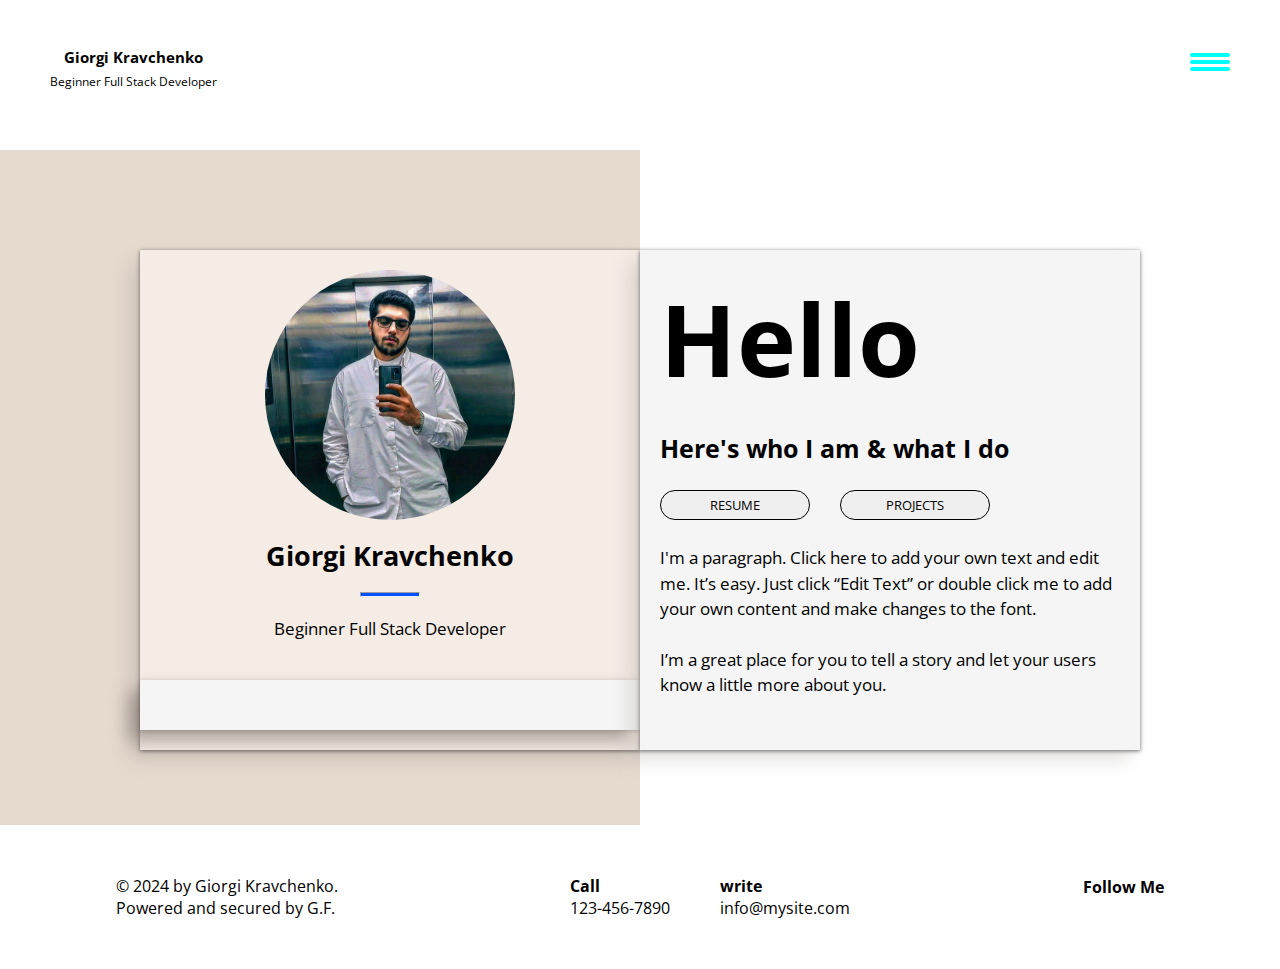
<file: new-proj/pages/index.html>
<!DOCTYPE html>
<html lang="en">

<head>
    <meta charset="UTF-8">
    <meta name="viewport" content="width=device-width, initial-scale=1.0">
    <link rel="stylesheet" href="./main_scss_style/main_style.css">
    <link rel="stylesheet" href="./index_html_scss/my_index_html_style.css">
    <link rel="stylesheet" href="https://cdnjs.cloudflare.com/ajax/libs/font-awesome/6.5.1/css/all.min.css"
        integrity="sha512-DTOQO9RWCH3ppGqcWaEA1BIZOC6xxalwEsw9c2QQeAIftl+Vegovlnee1c9QX4TctnWMn13TZye+giMm8e2LwA=="
        crossorigin="anonymous" referrerpolicy="no-referrer" />
    <title>Document</title>
</head>

<body>
    <nav class="main_nav">
        <a href="./index.html" class="btn">
            <h1>Giorgi Kravchenko</h1>
            <span>Beginner Full Stack Developer</span>
        </a>

        <label for="inp" class="test">
            <div class="burger">
                <div class="line"></div>
                <div class="line"></div>
                <div class="line"></div>
            </div>
        </label>
        <input type="checkbox" name="" id="inp" class="inp">

        <!-- Add the burger navigation with the burger_nav class -->
        <nav class="burger_nav">
            <ul>
                <li><a href="./index.html">ABOUT ME</a></li>
                <li><a href="./resume.html">RESUME</a></li>
                <li><a href="./projects.html">PROJECTS</a></li>
                <li><a href="./contact.html">CONTACT</a></li>
                <li><a href="./services.html">BLOG POST'S</a></li>
            </ul>
        </nav>
    </nav>

    <main class="about">
        <aside class="aside_left">
            <div class="distance">
                <aside class="aside_1">
                    <img src="./img/me.heic" alt="">
                    <h1>Giorgi Kravchenko</h1>
                    <hr>
                    <p>Beginner Full Stack Developer</p>

                    <aside class="socials">
                        <a href="https://facebook.com/" target="_blank"><i class="fa-brands fa-facebook-f"></i></a>
                        <a href="https://twitter.com/?lang=en" target="_blank"><i class="fa-brands fa-x-twitter"></i></a>
                        <a href="https://www.linkedin.com/" target="_blank"><i class="fa-brands fa-linkedin-in"></i></a>
                        <a href="https://instagram.com/" target="_blank"><i class="fa-brands fa-instagram"></i></a>
                    </aside>

                </aside>

                <aside class="aside_2">
                    <h1>Hello</h1>
                    <h3>Here's who I am & what I do</h3>

                    <div class="buttons">
                        <a href="./resume.html"><button class="resume">RESUME</button></a>
                        <a href="./projects.html"><button class="projects">PROJECTS</button></a>
                    </div>

                    <p>I'm a paragraph. Click here to add your own
                        text and edit me. It’s easy. Just click
                        “Edit Text” or double click me to add
                        your own content and make changes to
                        the font.
                    </p>

                    <p>I’m a great place for you to tell a story and let
                        your users know a little more about you.
                    </p>
                </aside>
            </div>
        </aside>

        <aside class="aside_right">
        </aside>
    </main>

    <footer>
        <div class="left_div">
            <p>© 2024 by Giorgi Kravchenko.</p>
            <p>Powered and secured by G.F.</p>
        </div>

        <div class="call_write">
            <div class="call">
                <h4>Call</h4>
                <span>123-456-7890</span>
            </div>

            <div class="write">
                <h4>write</h4>
                <span>info@mysite.com</span>
            </div>
        </div>

        <div class="socials">
            <h4>Follow Me</h4>
            <div class="contact">
                <a href="https://facebook.com/" target="_blank"><i class="fa-brands fa-facebook-f"></i></a>
                <a href="https://twitter.com/?lang=en" target="_blank"><i class="fa-brands fa-x-twitter"></i></a>
                <a href="https://www.linkedin.com/" target="_blank"><i class="fa-brands fa-linkedin-in"></i></a>
                <a href="https://instagram.com/" target="_blank"><i class="fa-brands fa-instagram"></i></a>
            </div>
        </div>
    </footer>


</body>

</html>
</file>
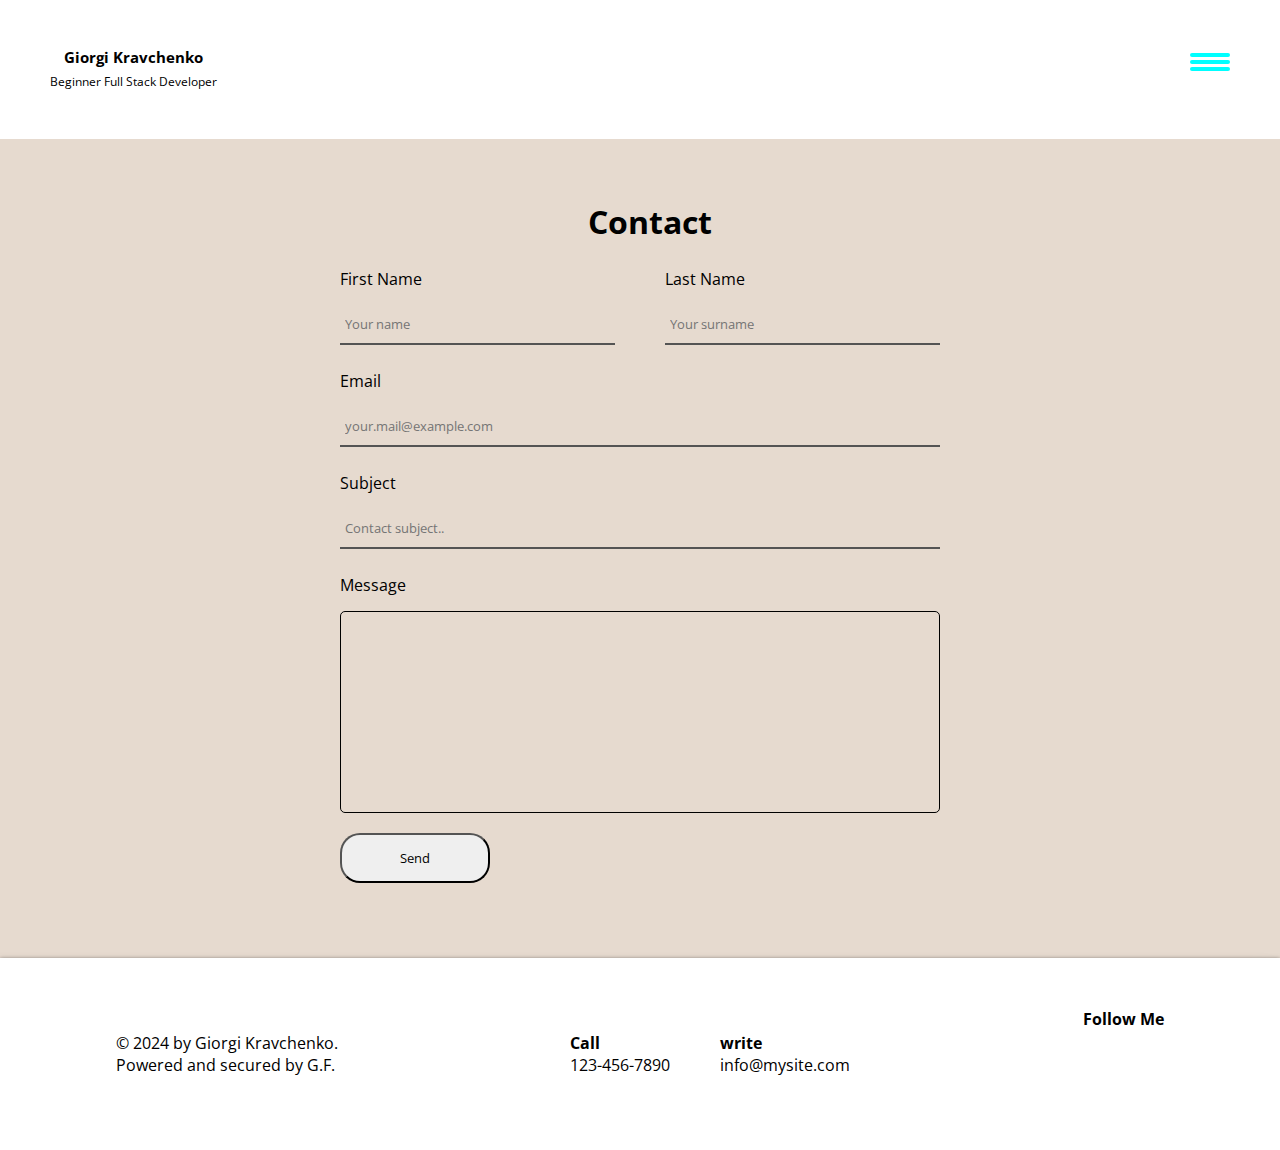
<file: new-proj/pages/contact.html>
<!DOCTYPE html>
<html lang="en">

<head>
    <meta charset="UTF-8">
    <meta name="viewport" content="width=device-width, initial-scale=1.0">
    <link rel="stylesheet" href="./main_scss_style/main_style.css">
    <link rel="stylesheet" href="./contact_hmlt_css/contact_html_style.css">
    <link rel="stylesheet" href="https://cdnjs.cloudflare.com/ajax/libs/font-awesome/6.5.1/css/all.min.css"
        integrity="sha512-DTOQO9RWCH3ppGqcWaEA1BIZOC6xxalwEsw9c2QQeAIftl+Vegovlnee1c9QX4TctnWMn13TZye+giMm8e2LwA=="
        crossorigin="anonymous" referrerpolicy="no-referrer" />
    <title>Contact</title>
</head>

<body>
    <nav class="main_nav">
        <a href="./index.html" class="btn">
            <h1>Giorgi Kravchenko</h1>
            <span>Beginner Full Stack Developer</span>
        </a>

        <label for="inp" class="test">
            <div class="burger">
                <div class="line"></div>
                <div class="line"></div>
                <div class="line"></div>
            </div>
        </label>
        <input type="checkbox" name="" id="inp" class="inp">

        <!-- Add the burger navigation with the burger_nav class -->
        <nav class="burger_nav">
            <ul>
                <li><a href="./index.html">ABOUT ME</a></li>
                <li><a href="./resume.html">RESUME</a></li>
                <li><a href="./projects.html">PROJECTS</a></li>
                <li><a href="./contact.html">CONTACT</a></li>
                <li><a href="./services.html">BLOG POST'S</a></li>
            </ul>
        </nav>
    </nav>

    <div class="contact">
        <i class="fa-solid fa-square" style="color: rgb(55, 163, 199);"></i>
        <h1>Contact</h1>
    </div>

    <section class="contacts">
        <form>
            <div class="name_surname">
                <div class="first_name">
                    <span>First Name</span>
                    <input type="text" name="first_name" id="first_name" placeholder="Your name" required>
                </div>
    
                <div class="last_name">
                    <span>Last Name</span>
                    <input type="text" name="last_name" id="last_name" placeholder="Your surname" required>
                </div>
            </div>
    
            <div class="email">
                <span>Email</span>
                <input type="email" name="email" id="email" placeholder="your.mail@example.com" required>
            </div>
    
            <div class="subject">
                <span>Subject</span>
                <input type="text" name="subject" id="subject" placeholder="Contact subject.." required>
            </div>
    
            <div class="text_area">
                <span>Message</span>
                <textarea name="textarea" id="textarea" cols="30" rows="10" required></textarea>
            </div>
    
            <button class="btn_send">Send</button>
        </form>
    </section>

</body>

<footer>
    <div class="left_div">
        <p>© 2024 by Giorgi Kravchenko.</p>
        <p>Powered and secured by G.F.</p>
    </div>

    <div class="call_write">
        <div class="call">
            <h4>Call</h4>
            <span>123-456-7890</span>
        </div>

        <div class="write">
            <h4>write</h4>
            <span>info@mysite.com</span>
        </div>
    </div>

    <div class="socials">
        <h4>Follow Me</h4>
        <div class="contact">
            <i class="fa-brands fa-facebook-f"></i>
            <i class="fa-brands fa-x-twitter"></i>
            <i class="fa-brands fa-linkedin-in"></i>
            <i class="fa-brands fa-instagram"></i>
        </div>
    </div>
</footer>

</html>
</file>
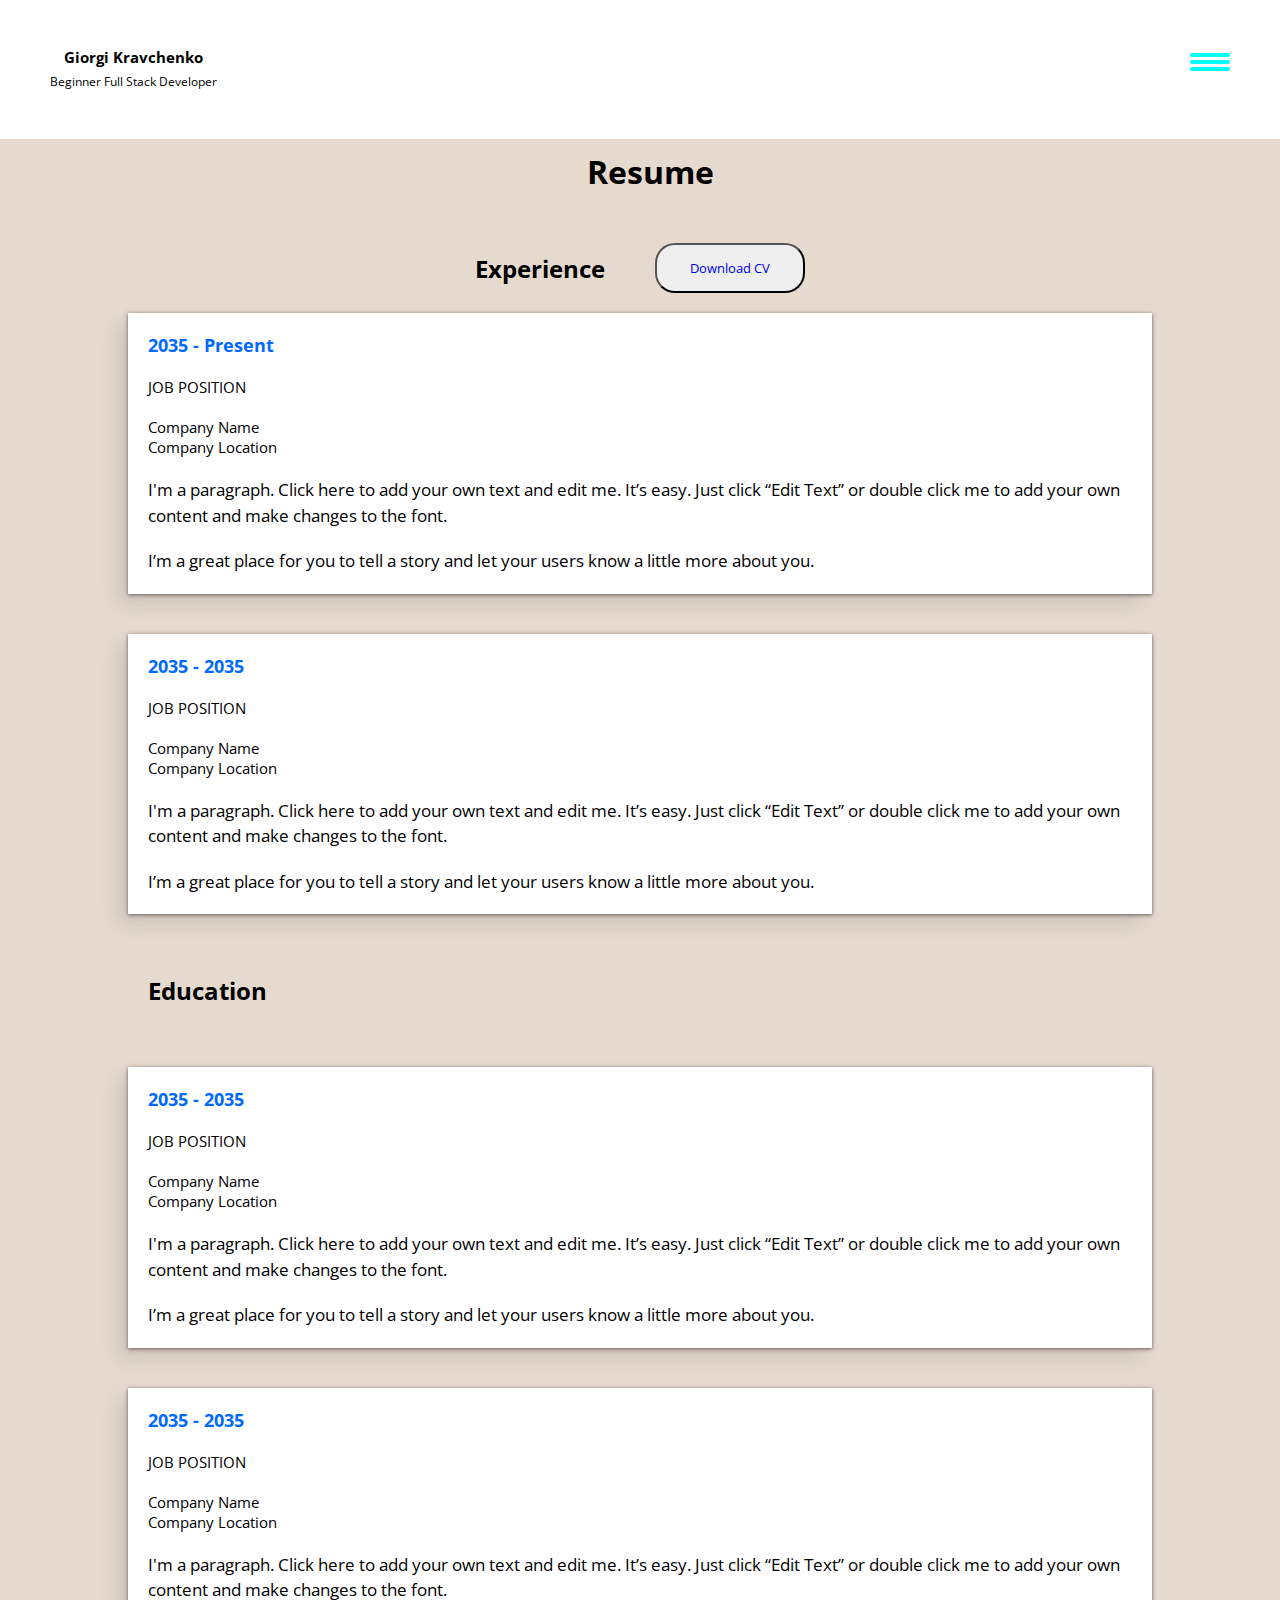
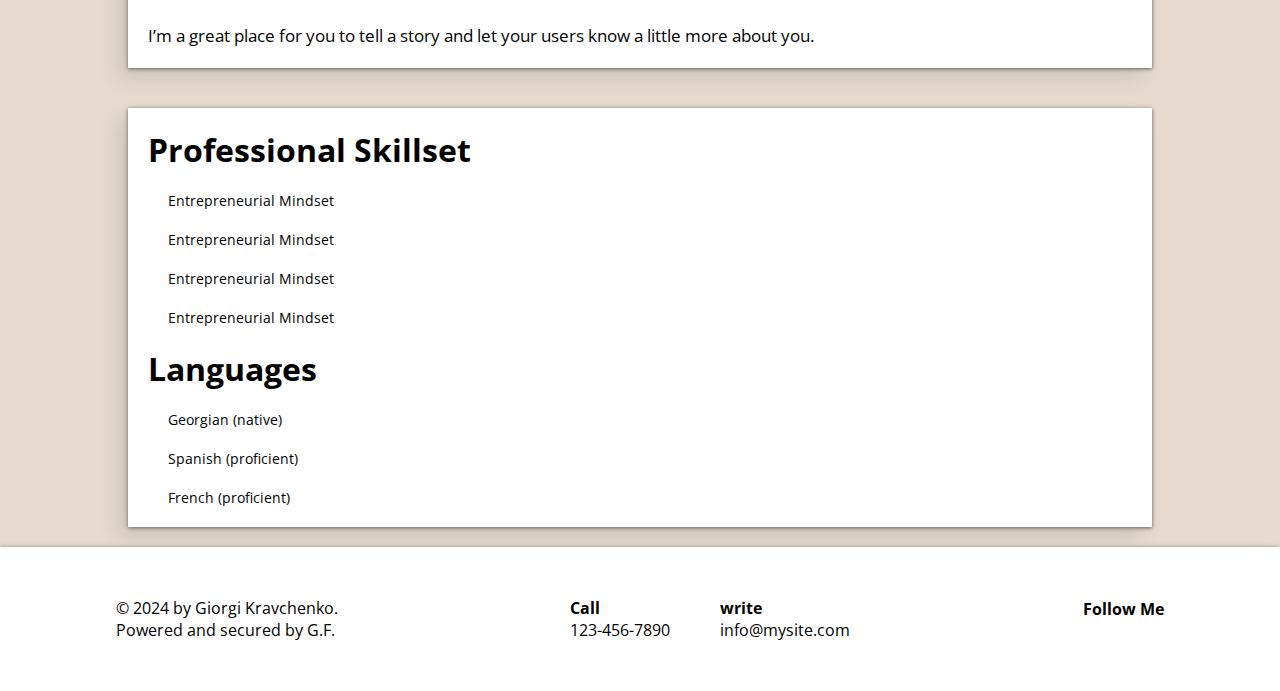
<file: new-proj/pages/resume.html>
<!DOCTYPE html>
<html lang="en">

<head>
    <meta charset="UTF-8">
    <meta name="viewport" content="width=device-width, initial-scale=1.0">
    <link rel="stylesheet" href="./main_scss_style/main_style.css">
    <link rel="stylesheet" href="./resume_html_scss/my_resume_html_style.css">
    <link rel="stylesheet" href="https://cdnjs.cloudflare.com/ajax/libs/font-awesome/6.5.1/css/all.min.css"
        integrity="sha512-DTOQO9RWCH3ppGqcWaEA1BIZOC6xxalwEsw9c2QQeAIftl+Vegovlnee1c9QX4TctnWMn13TZye+giMm8e2LwA=="
        crossorigin="anonymous" referrerpolicy="no-referrer" />
    <title>Resume</title>
</head>

<body>
    <nav class="main_nav">
        <a href="./index.html" class="btn">
            <h1>Giorgi Kravchenko</h1>
            <span>Beginner Full Stack Developer</span>
        </a>

        <label for="inp" class="test">
            <div class="burger">
                <div class="line"></div>
                <div class="line"></div>
                <div class="line"></div>
            </div>
        </label>
        <input type="checkbox" name="" id="inp" class="inp">

        <!-- Add the burger navigation with the burger_nav class -->
        <nav class="burger_nav">
            <ul>
                <li><a href="./index.html">ABOUT ME</a></li>
                <li><a href="./resume.html">RESUME</a></li>
                <li><a href="./projects.html">PROJECTS</a></li>
                <li><a href="./contact.html">CONTACT</a></li>
                <li><a href="./services.html">BLOG POST'S</a></li>
            </ul>
        </nav>
    </nav>

    <div class="resume">
        <i class="fa-solid fa-square" style="color: rgb(55, 163, 199);"></i>
        <h1>Resume</h1>
    </div>

    <div class="experience_dowloanCV">
        <h2>Experience</h2>
        <button class="download_cv_btn"><a href="./cv/Giorgi Kravchenko.pdf" target="_blank">Download CV</a></button>
    </div>

    <section class="resumes">
        <h3>2035 - Present</h3>
        <span class="spans">JOB POSITION</span>

        <div class="spans">
            <span>Company Name</span>
            <span>Company Location</span>
        </div>

        <p>I'm a paragraph. Click here to add your own text and edit me. It’s easy.
            Just click “Edit Text” or double click me to add your own
            content and make changes to the font.
        </p>

        <p>I’m a great place for you to tell a story and
            let your users know a little more about you.
        </p>
    </section>

    <section class="resumes">
        <h3>2035 - 2035</h3>
        <span class="spans">JOB POSITION</span>

        <div class="spans">
            <span>Company Name</span>
            <span>Company Location</span>
        </div>

        <p>I'm a paragraph. Click here to add your own text and edit me. It’s easy.
            Just click “Edit Text” or double click me to add your own
            content and make changes to the font.
        </p>

        <p>I’m a great place for you to tell a story and
            let your users know a little more about you.
        </p>
    </section>

    <div class="education">
        <h2>Education</h2>
    </div>

    <section class="resumes">
        <h3>2035 - 2035</h3>
        <span class="spans">JOB POSITION</span>

        <div class="spans">
            <span>Company Name</span>
            <span>Company Location</span>
        </div>

        <p>I'm a paragraph. Click here to add your own text and edit me. It’s easy.
            Just click “Edit Text” or double click me to add your own
            content and make changes to the font.
        </p>

        <p>I’m a great place for you to tell a story and
            let your users know a little more about you.
        </p>
    </section>

    <section class="resumes">
        <h3>2035 - 2035</h3>
        <span class="spans">JOB POSITION</span>

        <div class="spans">
            <span>Company Name</span>
            <span>Company Location</span>
        </div>

        <p>I'm a paragraph. Click here to add your own text and edit me. It’s easy.
            Just click “Edit Text” or double click me to add your own
            content and make changes to the font.
        </p>

        <p>I’m a great place for you to tell a story and
            let your users know a little more about you.
        </p>
    </section>

    <section class="resumes">
        <h1>Professional Skillset</h1>

        <div class="list_of_skils">
            <i class="fa-solid fa-square"></i>
            <span>Entrepreneurial Mindset</span>
        </div>

        <div class="list_of_skils">
            <i class="fa-solid fa-square"></i>
            <span>Entrepreneurial Mindset</span>
        </div>

        <div class="list_of_skils">
            <i class="fa-solid fa-square"></i>
            <span>Entrepreneurial Mindset</span>
        </div>

        <div class="list_of_skils">
            <i class="fa-solid fa-square"></i>
            <span>Entrepreneurial Mindset</span>
        </div>

        <h1>Languages</h1>

        <div class="list_of_skils">
            <i class="fa-solid fa-square"></i>
            <span>Georgian (native)</span>
        </div>

        <div class="list_of_skils">
            <i class="fa-solid fa-square"></i>
            <span>Spanish (proficient)</span>
        </div>

        <div class="list_of_skils">
            <i class="fa-solid fa-square"></i>
            <span>French (proficient)</span>
        </div>

    </section>

    <footer>
        <div class="left_div">
            <p>© 2024 by Giorgi Kravchenko.</p>
            <p>Powered and secured by G.F.</p>
        </div>

        <div class="call_write">
            <div class="call">
                <h4>Call</h4>
                <span>123-456-7890</span>
            </div>

            <div class="write">
                <h4>write</h4>
                <span>info@mysite.com</span>
            </div>
        </div>

        <div class="socials">
            <h4>Follow Me</h4>
            <div class="contact">
                <a href="https://facebook.com/" target="_blank"><i class="fa-brands fa-facebook-f"></i></a>
                <a href="https://twitter.com/?lang=en" target="_blank"><i class="fa-brands fa-x-twitter"></i></a>
                <a href="https://www.linkedin.com/" target="_blank"><i class="fa-brands fa-linkedin-in"></i></a>
                <a href="https://instagram.com/" target="_blank"><i class="fa-brands fa-instagram"></i></a>
            </div>
        </div>
    </footer>

</body>

</html>
</file>
<file: new-proj/pages/main_scss_style/main_style.css>
@import url("https://fonts.googleapis.com/css2?family=Open+Sans:ital,wght@0,300..800;1,300..800&display=swap");
* {
  padding: 0;
  margin: 0;
  box-sizing: border-box;
  text-decoration: none;
  list-style-type: none;
  font-family: "Open Sans", sans-serif;
}

.main_nav {
  position: fixed;
  z-index: 100000;
  top: 0;
  left: 0;
  width: 100%;
  padding: 50px;
  background-color: white;
  display: flex;
  justify-content: space-between;
  align-items: center;
  /* Show the burger navigation when the checkbox is checked */
}
.main_nav .btn {
  display: flex;
  flex-direction: column;
  align-items: center;
  gap: 10px;
}
.main_nav .btn h1 {
  color: rgb(0, 0, 0);
  line-height: 1em;
  font-size: 15px;
}
.main_nav .btn span {
  color: rgb(0, 0, 0);
  line-height: 1.2em;
  font-size: 12px;
}
.main_nav .burger > .line {
  width: 40px;
  height: 4px;
  margin-top: 3px;
  background-color: aqua;
  border-radius: 10px;
}
.main_nav .burger_nav {
  position: absolute;
  top: 0;
  left: 0;
  width: 100%;
  height: 100vh;
  background-color: rgb(245, 236, 230);
  display: none; /* Keep it hidden initially */
}
.main_nav .burger_nav a {
  color: rgb(0, 0, 0);
  font-weight: bolder;
}
.main_nav .burger_nav ul {
  padding-top: 250px;
  display: flex;
  flex-direction: column;
  gap: 50px;
  font-size: 25px;
}
.main_nav .burger_nav li {
  padding-top: 15px;
  display: flex;
  gap: 200px;
  flex-direction: column;
  justify-content: center;
  align-items: center;
}
.main_nav .inp:checked + .burger_nav {
  display: block;
  animation: fadeIn 0.5s;
}
.main_nav .inp {
  display: none;
}

body label {
  top: 50px;
  right: 50px;
  position: fixed;
  z-index: 10000000;
}

footer {
  width: 100%;
  padding: 50px 0;
  align-items: center;
  display: flex;
  justify-content: space-around;
  flex-direction: row;
  background-color: rgb(255, 255, 255);
  box-shadow: -11.31px 11.31px 17px 0px rgba(138, 131, 124, 0.23), 0 1px 4px rgba(0, 0, 0, 0.6);
}
footer .call_write {
  display: flex;
  flex-direction: row;
  gap: 50px;
}
footer .socials {
  display: flex;
  justify-content: center;
  align-items: center;
  flex-direction: column;
  gap: 20px;
}
footer .socials a {
  color: black;
}
footer .socials .contact {
  display: flex;
  flex-direction: row;
  gap: 20px;
}

@media (max-width: 768px) {
  footer {
    flex-direction: column-reverse;
    gap: 40px;
  }
}
@media (max-width: 400px) {
  footer .call_write {
    flex-direction: column;
    text-align: center;
    justify-content: center;
    gap: 40px;
  }
}
@media (max-width: 310px) {
  footer {
    width: 100%;
    height: 30vh;
    display: flex;
    flex-direction: column-reverse;
    gap: 15px;
  }
  footer .call_write {
    display: flex;
    flex-direction: row;
  }
  footer .socials {
    display: flex;
    flex-direction: column;
  }
}
@keyframes fadeIn {
  from {
    opacity: 0;
  }
  to {
    opacity: 1;
  }
}/*# sourceMappingURL=main_style.css.map */
</file>
<file: new-proj/pages/index_html_scss/my_index_html_style.css>
.about {
  width: 100%;
  display: flex;
  position: relative;
  margin-top: 150px;
  min-height: 75vh;
}
.about .aside_left {
  width: 50%;
  background-color: rgb(230, 218, 207);
  padding: 100px;
  display: flex;
  flex-direction: column;
}
.about .aside_left .distance {
  display: flex;
  left: 50%;
  transform: translate(-50%, 0);
  position: absolute;
}
.about .aside_left .distance .aside_1 {
  width: 500px;
  height: 500px;
  background-color: rgb(245, 236, 230);
  display: flex;
  flex-direction: column;
  align-items: center;
  gap: 20px;
  padding-top: 20px;
  box-shadow: -11.31px 11.31px 17px 0px rgba(138, 131, 124, 0.23), 0 1px 4px rgba(0, 0, 0, 0.6);
}
.about .aside_left .distance .aside_1 img {
  width: 250px;
  height: 250px;
  border-radius: 50%;
}
.about .aside_left .distance .aside_1 h1 {
  line-height: 1.2em;
  text-align: center;
  font-size: 27px;
}
.about .aside_left .distance .aside_1 hr {
  width: 60px;
  height: 5px;
  background-color: rgb(0, 81, 255);
  transform-origin: center 1px;
}
.about .aside_left .distance .aside_1 p {
  text-align: center;
  font-size: 17px;
}
.about .aside_left .distance .aside_1 .socials {
  margin-top: 20px;
  display: flex;
  flex-direction: row;
  align-items: center;
  justify-content: center;
  gap: 20px;
  width: 100%;
  padding: 25px 0;
  background-color: rgb(245, 245, 245);
  box-shadow: -11.31px 11.31px 17px 0px rgba(107, 98, 90, 0.521), 0 1px 4px rgba(61, 56, 56, 0.301);
}
.about .aside_left .distance .aside_1 .socials a {
  color: black;
}
.about .aside_left .aside_2 {
  box-shadow: -11.31px 11.31px 17px 0px rgba(138, 131, 124, 0.23), 0 1px 4px rgba(0, 0, 0, 0.6);
  width: 500px;
  height: 500px;
  background-color: whitesmoke;
  display: flex;
  flex-direction: column;
  padding: 20px;
  gap: 25px;
}
.about .aside_left .aside_2 .buttons {
  display: flex;
  gap: 30px;
  flex-direction: row;
}
.about .aside_left .aside_2 .buttons button {
  width: 150px;
  height: 30px;
  border: 1px solid black;
  border-radius: 35px;
  transition: 0.25s;
}
.about .aside_left .aside_2 .buttons button:hover {
  background-color: blueviolet;
  color: white;
}
.about .aside_left .aside_2 h1 {
  font-size: 100px;
}
.about .aside_left .aside_2 h3 {
  font-size: 25px;
}
.about .aside_left .aside_2 p {
  line-height: 1.5em;
  font-size: 17px;
}
.about .aside_right {
  width: 50%;
  background-color: white;
}

@media (max-width: 1200px) {
  .about {
    min-height: 140vh;
  }
  .about .aside_left .distance {
    flex-direction: column;
  }
}
@media (max-width: 600px) {
  .about {
    min-height: 130vh;
  }
  .about .aside_left .distance .aside_1, .about .aside_left .distance .aside_2 {
    width: 100%;
    height: 400px;
  }
  .about .aside_left .distance .aside_1 img {
    width: 150px;
    height: 150px;
  }
  .about .aside_left .distance .aside_2 {
    height: 500px;
    gap: 10px;
  }
  .about .aside_left .distance .aside_2 h1 {
    font-size: 50px;
  }
}
@media (max-width: 410px) {
  .about {
    min-height: 170vh;
  }
  .about .aside_left .distance .aside_1, .about .aside_left .distance .aside_2 {
    width: 100%;
    max-width: 280px;
    height: 450px;
  }
  .about .aside_left .distance .aside_1 img {
    width: 150px;
    height: 150px;
  }
  .about .aside_left .distance .aside_2 {
    height: 800px;
    gap: 10px;
  }
  .about .aside_left .distance .aside_2 h1 {
    font-size: 50px;
  }
  .about .aside_left .distance .aside_2 .buttons {
    flex-direction: column;
  }
}/*# sourceMappingURL=my_index_html_style.css.map */
</file>
<file: new-proj/pages/contact_hmlt_css/contact_html_style.css>
.main_nav {
  position: fixed;
  z-index: 100000;
  top: 0;
  left: 0;
  width: 100%;
  padding: 50px;
  background-color: white;
  display: flex;
  justify-content: space-between;
  align-items: center;
  /* Show the burger navigation when the checkbox is checked */
}
.main_nav .btn {
  display: flex;
  flex-direction: column;
  align-items: center;
  gap: 10px;
}
.main_nav .btn h1 {
  color: rgb(0, 0, 0);
  line-height: 1em;
  font-size: 15px;
}
.main_nav .btn span {
  color: rgb(0, 0, 0);
  line-height: 1.2em;
  font-size: 12px;
}
.main_nav .burger > .line {
  width: 40px;
  height: 4px;
  margin-top: 3px;
  background-color: aqua;
  border-radius: 10px;
}
.main_nav .burger_nav {
  position: absolute;
  top: 0;
  left: 0;
  width: 100%;
  height: 100vh;
  background-color: rgb(245, 236, 230);
  display: none; /* Keep it hidden initially */
}
.main_nav .burger_nav a {
  color: rgb(0, 0, 0);
  font-weight: bolder;
  font-family: "Gill Sans", "Gill Sans MT", Calibri, "Trebuchet MS", sans-serif;
}
.main_nav .burger_nav ul {
  padding-top: 250px;
}
.main_nav .burger_nav li {
  padding-top: 15px;
  display: flex;
  gap: 200px;
  flex-direction: column;
  justify-content: center;
  align-items: center;
}
.main_nav .inp:checked + .burger_nav {
  display: block;
}
.main_nav .inp {
  display: none;
}

body {
  width: 100%;
  margin-top: 150px;
  display: flex;
  flex-direction: column;
  justify-content: center;
  align-items: center;
  background-color: rgb(230, 218, 207);
}
body .contact {
  padding-top: 50px;
  display: flex;
  flex-direction: row;
  align-items: center;
  text-align: center;
  justify-content: center;
  gap: 20px;
}
body .contacts {
  padding: 25px;
  display: flex;
  flex-direction: column;
  width: 100%;
  max-width: 650px;
  margin-bottom: 50px;
}
body .contacts input {
  padding: 10px 5px;
  outline: 0;
  border-width: 0 0 2px;
  border-color: black;
  background-color: transparent;
}
body .contacts .name_surname {
  display: flex;
  width: 100%;
  gap: 50px;
}
body .contacts .name_surname .first_name {
  width: calc(50% - 25px);
  display: flex;
  flex-direction: column;
  gap: 15px;
}
body .contacts .name_surname .last_name {
  width: calc(50% - 25px);
  display: flex;
  flex-direction: column;
  gap: 15px;
}
body .contacts .email {
  padding-top: 25px;
  width: 100%;
  display: flex;
  flex-direction: column;
  gap: 15px;
}
body .contacts .subject {
  padding-top: 25px;
  width: 100%;
  display: flex;
  flex-direction: column;
  gap: 15px;
}
body .contacts .text_area {
  padding-top: 25px;
  width: 100%;
  display: flex;
  flex-direction: column;
  gap: 15px;
}
body .contacts .text_area textarea {
  resize: none;
  background-color: transparent;
  border-width: 1px;
  padding: 10px 5px;
  border-radius: 5px;
  border-color: black;
}
body .contacts .btn_send {
  margin-top: 20px;
  width: 100%;
  max-width: 150px;
  height: 50px;
  border-radius: 20px;
  cursor: pointer;
  transition: 0.25s;
}
body .contacts .btn_send:hover {
  background-color: rebeccapurple;
  color: white;
}

@media (max-width: 668px) {
  body .contacts .name_surname {
    gap: 30px;
  }
  body .contacts .name_surname .first_name,
  body .contacts .name_surname .last_name {
    width: calc(50% - 15px);
  }
}/*# sourceMappingURL=contact_html_style.css.map */
</file>
<file: new-proj/pages/resume_html_scss/my_resume_html_style.css>
body {
  width: 100%;
  margin-top: 150px;
  display: flex;
  flex-direction: column;
  justify-content: center;
  align-items: center;
  background-color: rgb(230, 218, 207);
}
body .resume {
  display: flex;
  flex-direction: row;
  align-items: center;
  justify-content: center;
  gap: 20px;
}
body .experience_dowloanCV {
  padding-top: 50px;
  display: flex;
  flex-direction: row;
  justify-content: center;
  align-items: center;
  gap: 50px;
}
body .experience_dowloanCV .download_cv_btn {
  width: 150px;
  height: 50px;
  border-radius: 20px;
  transition: 0.3s;
}
body .experience_dowloanCV .download_cv_btn:hover {
  background-color: blueviolet;
  color: white;
}
body .resumes {
  margin: 20px;
  padding: 20px;
  width: 80%;
  background-color: rgb(255, 255, 255);
  display: flex;
  flex-direction: column;
  gap: 20px;
  box-shadow: -11.31px 11.31px 17px 0px rgba(138, 131, 124, 0.23), 0 1px 4px rgba(0, 0, 0, 0.6);
}
body .resumes h3 {
  color: rgb(0, 106, 255);
  line-height: normal;
  font-size: 18px;
}
body .resumes .spans {
  padding: 0;
  font-size: 15px;
  color: rgb(0, 0, 0);
  display: flex;
  flex-direction: column;
}
body .resumes p {
  line-height: 1.5em;
  font-size: 17px;
  color: rgb(0, 0, 0);
}
body .education {
  margin: 20px;
  padding: 20px;
  width: 80%;
  display: flex;
  flex-direction: row;
}
body .list_of_skils {
  display: flex;
  flex-direction: row;
  gap: 20px;
}
body .list_of_skils i {
  color: rgb(0, 81, 255);
}
body .list_of_skils span {
  font-size: 14px;
  color: rgb(0, 0, 0);
}

@media (max-width: 400px) {
  body .experience_dowloanCV {
    flex-direction: column;
  }
}/*# sourceMappingURL=my_resume_html_style.css.map */
</file>
